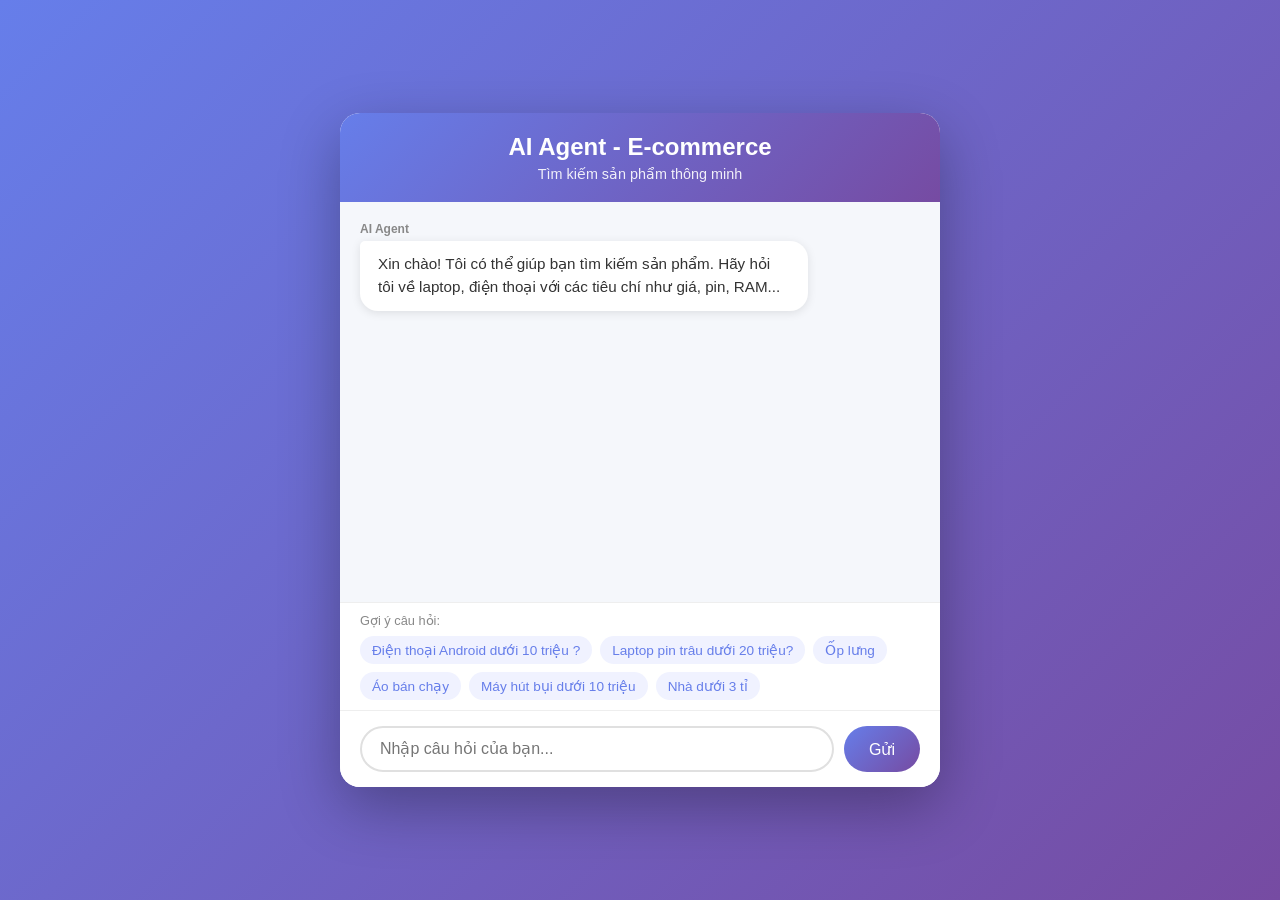
<file: frontend/trang-chu/index.html>
<!DOCTYPE html>
<html lang="vi">
<head>
    <meta charset="UTF-8">
    <meta name="viewport" content="width=device-width, initial-scale=1.0">
    <title>AI Agent - Thương mại điện tử</title>
    <link rel="stylesheet" href="index.css">
    <script src="index.js" defer></script>
</head>
<body>
    <div class="chat-container">
        <!-- Header -->
        <header class="chat-header">
            <h1>AI Agent - E-commerce</h1>
            <p>Tìm kiếm sản phẩm thông minh</p>
        </header>

        <!-- Messages -->
        <main class="chat-messages" id="chatMessages">
            <div class="message agent">
                <span class="message-label">AI Agent</span>
                <div class="message-content">
                    Xin chào! Tôi có thể giúp bạn tìm kiếm sản phẩm.
                    Hãy hỏi tôi về laptop, điện thoại với các tiêu chí như giá, pin, RAM...
                </div>
            </div>
        </main>

        <!-- Suggestions -->
        <section class="suggestions">
            <p>Gợi ý câu hỏi:</p>
            <div class="suggestion-chips">
                <button class="chip">Điện thoại Android dưới 10 triệu ?</button>
                <button class="chip">Laptop pin trâu dưới 20 triệu?</button>
                <button class="chip">Ốp lưng</button>
                <button class="chip">Áo bán chạy</button>
                <button class="chip">Máy hút bụi dưới 10 triệu</button>
                <button class="chip">Nhà dưới 3 tỉ</button>
            </div>
        </section>

        <!-- Input -->
        <form class="chat-input">
            <input type="text" id="userInput" placeholder="Nhập câu hỏi của bạn...">
            <button type="submit">Gửi</button>
        </form>

    </div>
</body>
</html>
</file>
<file: frontend/trang-chu/index.css>
/* ============================================= */
/* RESET & BASE */
/* ============================================= */
* {
    margin: 0;
    padding: 0;
    box-sizing: border-box;
}

body {
    font-family: 'Segoe UI', Tahoma, Geneva, Verdana, sans-serif;
    background: linear-gradient(135deg, #667eea 0%, #764ba2 100%);
    min-height: 100vh;
    display: flex;
    justify-content: center;
    align-items: center;
    padding: 20px;
}

button, input {
  border: none;
  outline: none;
}

/* ============================================= */
/* CHAT CONTAINER */
/* ============================================= */
.chat-container {
    width: 100%;
    max-width: 600px;
    background: #fff;
    border-radius: 20px;
    box-shadow: 0 20px 60px rgba(0,0,0,0.3);
    overflow: hidden;
}

/* Header */
.chat-header {
    background: linear-gradient(135deg, #667eea 0%, #764ba2 100%);
    color: white;
    padding: 20px;
    text-align: center;
}

.chat-header h1 {
    font-size: 1.5rem;
    margin-bottom: 5px;
}

.chat-header p {
    font-size: 0.9rem;
    opacity: 0.9;
}

/* Messages Area */
.chat-messages {
    height: 400px;
    overflow-y: auto;
    padding: 20px;
    background: #f5f7fb;
}

.message {
    margin-bottom: 15px;
    display: flex;
    flex-direction: column;
}

.message.user {
    align-items: flex-end;
}

.message.agent {
    align-items: flex-start;
}

.message-content {
    max-width: 80%;
    padding: 12px 18px;
    border-radius: 18px;
    font-size: 0.95rem;
    line-height: 1.5;
}

.message.user .message-content {
    background: linear-gradient(135deg, #667eea 0%, #764ba2 100%);
    color: white;
    border-top-right-radius: 5px;
}

.message.agent .message-content {
    background: white;
    color: #333;
    border-top-left-radius: 5px;
    box-shadow: 0 2px 10px rgba(0,0,0,0.1);
}

.message-label {
    font-size: 0.75rem;
    color: #888;
    margin-bottom: 5px;
    font-weight: 600;
}

/* Product Card trong response */
.product-card {
    background: #f8f9ff;
    border: 1px solid #e0e0e0;
    border-radius: 10px;
    padding: 12px 15px;
    margin: 8px 0;
}

.product-card .card-header {
    margin-bottom: 6px;
}

.product-card .name {
    font-weight: 600;
    color: #333;
}

.product-card .card-prices {
    display: flex;
    gap: 12px;
    align-items: center;
    margin-bottom: 8px;
}

.product-card .price {
    color: #e74c3c;
    font-weight: 700;
    font-size: 0.95rem;
}

.product-card .price-original {
    text-decoration: line-through;
    color: #999;
    font-weight: 500;
}

.product-card .sale-price {
    color: #e74c3c;
    font-weight: 700;
    font-size: 0.95rem;
}

.product-card .card-specs {
    display: flex;
    flex-wrap: wrap;
    gap: 6px;
}

.product-card .spec-item {
    background: #e8ecf4;
    padding: 2px 8px;
    border-radius: 4px;
    font-size: 0.8rem;
    color: #555;
}

/* Typing indicator */
.typing {
    display: flex;
    gap: 5px;
    padding: 10px;
}

.typing span {
    width: 8px;
    height: 8px;
    background: #667eea;
    border-radius: 50%;
    animation: bounce 1.4s infinite ease-in-out;
}

.typing span:nth-child(1) { animation-delay: -0.32s; }
.typing span:nth-child(2) { animation-delay: -0.16s; }

@keyframes bounce {
    0%, 80%, 100% { transform: scale(0); }
    40% { transform: scale(1); }
}

/* Input Area */
.chat-input {
    display: flex;
    padding: 15px 20px;
    background: white;
    border-top: 1px solid #eee;
    gap: 10px;
}

.chat-input input {
    flex: 1;
    padding: 12px 18px;
    border: 2px solid #e0e0e0;
    border-radius: 25px;
    font-size: 1rem;
    transition: border-color 0.3s;
}

.chat-input input:focus {
    border-color: #667eea;
}

.chat-input button {
    padding: 12px 25px;
    background: linear-gradient(135deg, #667eea 0%, #764ba2 100%);
    color: white;
    border-radius: 25px;
    font-size: 1rem;
    cursor: pointer;
    transition: transform 0.2s, box-shadow 0.2s;
}

.chat-input button:hover {
    transform: scale(1.05);
    box-shadow: 0 5px 20px rgba(102, 126, 234, 0.4);
}

.chat-input button:focus {
    box-shadow: 0 0 0 3px rgba(102,126,234,0.5),
                0 0 10px rgba(118,75,162,0.4);
}

/* Quick suggestions */
.suggestions {
    padding: 10px 20px;
    background: white;
    border-top: 1px solid #eee;
}

.suggestions p {
    font-size: 0.8rem;
    color: #888;
    margin-bottom: 8px;
}

.suggestion-chips {
    display: flex;
    flex-wrap: wrap;
    gap: 8px;
}

.chip {
    padding: 6px 12px;
    background: #f0f2ff;
    color: #667eea;
    border-radius: 15px;
    font-size: 0.85rem;
    cursor: pointer;
    transition: background 0.2s;
}

.chip:hover {
    background: #667eea;
    color: white;
}

.chip:focus {
    box-shadow: 0 0 0 2px #667eea;
}
</file>
